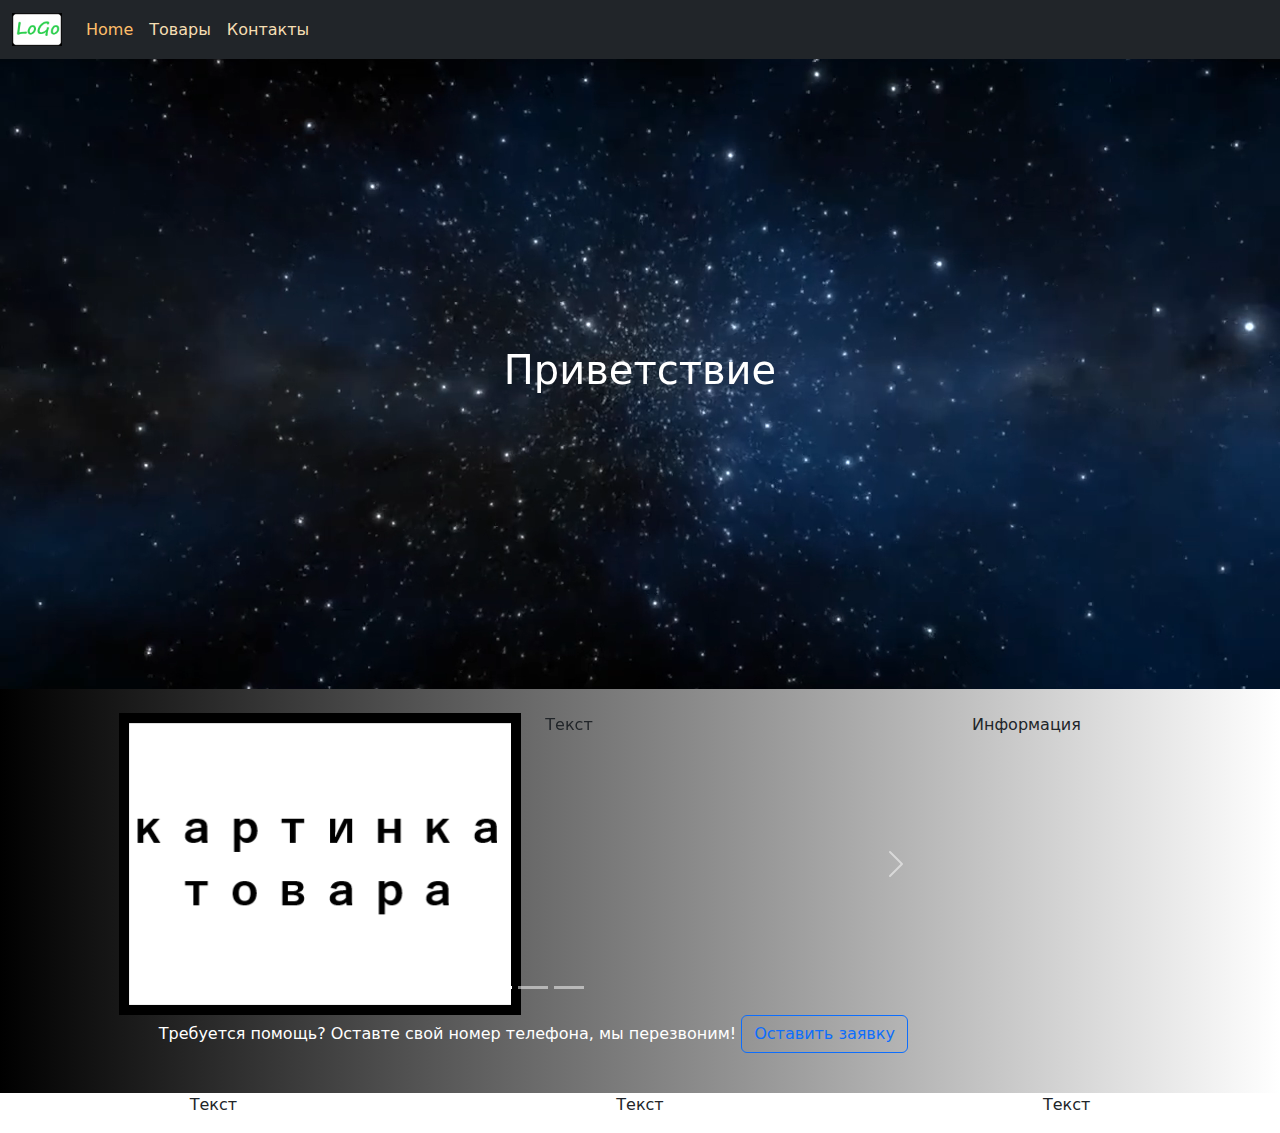
<file: index.html>
<!DOCTYPE html>
<html lang="en">

<head>
  <meta charset="UTF-8">
  <meta name="viewport" content="width=device-width, initial-scale=1.0">
  <link href="https://cdn.jsdelivr.net/npm/bootstrap@5.3.3/dist/css/bootstrap.min.css" rel="stylesheet"
    integrity="sha384-QWTKZyjpPEjISv5WaRU9OFeRpok6YctnYmDr5pNlyT2bRjXh0JMhjY6hW+ALEwIH" crossorigin="anonymous">
  <link rel="stylesheet" href="source/styles/style.css">
  <link rel="stylesheet" href="source/styles/bgvideo.css">
  <title>Mag</title>
  <link rel="apple-touch-icon" sizes="180x180" href="source/images/icon/apple-touch-icon.png">
  <link rel="icon" type="image/png" sizes="32x32" href="source/images/icon/favicon-32x32.png">
  <link rel="icon" type="image/png" sizes="16x16" href="source/images/icon/favicon-16x16.png">
  <link rel="manifest" href="source/images/icon/site.webmanifest">
</head>

<body>
  <header>
    <nav class="navbar navbar-expand-lg bg-dark">
      <div class="container-fluid">
        <a class="navbar-brand" href="index.html"><img src="source/images/rt.png" alt="логотип"></a>
        <button class="navbar-toggler" type="button" data-bs-toggle="collapse" data-bs-target="#navbarNav"
          aria-controls="navbarNav" aria-expanded="false" aria-label="Toggle navigation">
          <span class="navbar-toggler-icon"></span>&#9776;
        </button>
        <div class="collapse navbar-collapse" id="navbarNav">
          <ul class="navbar-nav">
            <li class="nav-item">
              <a class="nav-link active" aria-current="page" href="#">Home</a>
            </li>
            <li class="nav-item">
              <a class="nav-link" href="pricing.html">Товары</a>
            </li>
            <li class="nav-item">
              <a class="nav-link" href="contact.html">Контакты</a>
            </li>
          </ul>
        </div>
      </div>
    </nav>
  </header>

  <section>
    <div class="bgvideo">
      <video src="source/files/vidt2.mp4" type="video/mp4" autoplay muted loop></video>
      <div class="video-text">
        <h1>
          Приветствие
        </h1>
      </div>
    </div>

    <div class="container-fluid mt-4">

      <div class="row">

        <div class="col-lg-1">

        </div>

        <div class="col-lg-8 col-md-12">
          <div class="row">

            <div id="carouselExampleIndicators" class="carousel slide">
              <div class="carousel-indicators">
                <button type="button" data-bs-target="#carouselExampleIndicators" data-bs-slide-to="0" class="active"
                  aria-current="true" aria-label="Slide 1"></button>
                <button type="button" data-bs-target="#carouselExampleIndicators" data-bs-slide-to="1"
                  aria-label="Slide 2"></button>
                <button type="button" data-bs-target="#carouselExampleIndicators" data-bs-slide-to="2"
                  aria-label="Slide 3"></button>
              </div>
              <div class="carousel-inner">
                <div class="carousel-item active">
                  <div class="d-block w-100">
                    <div class="row">
                      <div class="col-lg-6 col-md-6">
                        <img src="source/images/T1.png" class="w-100" alt="Товар">
                      </div>
                      <div class="col-lg-6 col-md-6">
                        <p>
                          Текст
                        </p>
                      </div>
                    </div>
                  </div>
                </div>
                <div class="carousel-item">
                  <div class="d-block w-100">
                    <div class="row">
                      <div class="col-lg-6 col-md-6">
                        <img src="source/images/T1.png" class="w-100" alt="Товар">
                      </div>
                      <div class="col-lg-6 col-md-6">
                        <p>
                          Текст
                        </p>
                      </div>
                    </div>
                  </div>
                </div>
                <div class="carousel-item">
                  <div class="d-block w-100">
                    <div class="row">
                      <div class="col-lg-6 col-md-6">
                        <img src="source/images/T1.png" class="w-100" alt="Товар">
                      </div>
                      <div class="col-lg-6 col-md-6">
                        <p>
                          Текст
                        </p>
                      </div>
                    </div>
                  </div>
                </div>
              </div>
              <button class="carousel-control-prev" type="button" data-bs-target="#carouselExampleIndicators"
                data-bs-slide="prev">
                <span class="carousel-control-prev-icon" aria-hidden="true"></span>
                <span class="visually-hidden">Previous</span>
              </button>
              <button class="carousel-control-next" type="button" data-bs-target="#carouselExampleIndicators"
                data-bs-slide="next">
                <span class="carousel-control-next-icon" aria-hidden="true"></span>
                <span class="visually-hidden">Next</span>
              </button>

            </div>
            <div class="col-lg-12 col-md-12 text-center">
              <P class="white">Требуется помощь? Оставте свой номер телефона, мы перезвоним!
                <a href="logg.html" type="button" class="btn btn-outline-primary">Оставить заявку</a>
              </P>

            </div>
          </div>
        </div>

        <div class="col-lg-3 col-md-12">
          <div class="rov">
            <div class="col-lg-12">
              <p>Информация</p>
            </div>
          </div>
        </div>
  </section>

  <footer class="mt-4">
    <div class="container-fluid">
      <div class="row">
        <div class="col-lg-4 col-md-12 text-center">
          <p>Текст</p>
        </div>
        <div class="col-lg-4 col-md-12 text-center">
          <p>Текст</p>
        </div>
        <div class="col-lg-4 col-md-12 text-center">
          <p>Текст</p>
        </div>
      </div>
    </div>
  </footer>

  <script src="https://cdn.jsdelivr.net/npm/bootstrap@5.3.3/dist/js/bootstrap.bundle.min.js"
    integrity="sha384-YvpcrYf0tY3lHB60NNkmXc5s9fDVZLESaAA55NDzOxhy9GkcIdslK1eN7N6jIeHz"
    crossorigin="anonymous"></script>
</body>

</html>
</file>
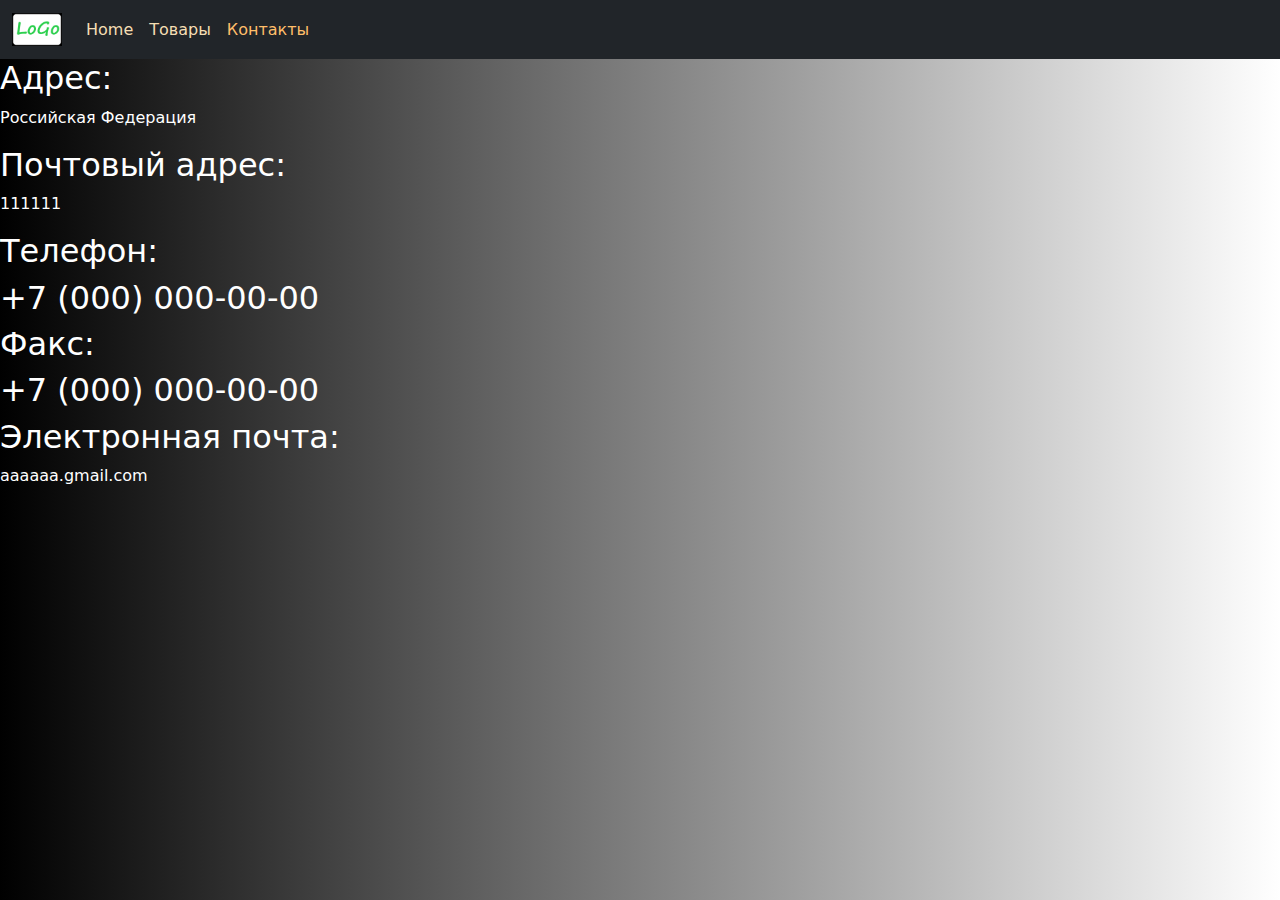
<file: contact.html>
<!DOCTYPE html>
<html lang="en">

<head>
    <meta charset="UTF-8">
    <meta name="viewport" content="width=device-width, initial-scale=1.0">
    <link href="https://cdn.jsdelivr.net/npm/bootstrap@5.3.3/dist/css/bootstrap.min.css" rel="stylesheet"
        integrity="sha384-QWTKZyjpPEjISv5WaRU9OFeRpok6YctnYmDr5pNlyT2bRjXh0JMhjY6hW+ALEwIH" crossorigin="anonymous">
    <link rel="stylesheet" href="source/styles/style.css">
    <title>Mag</title>
    <link rel="apple-touch-icon" sizes="180x180" href="source/images/icon/apple-touch-icon.png">
    <link rel="icon" type="image/png" sizes="32x32" href="source/images/icon/favicon-32x32.png">
    <link rel="icon" type="image/png" sizes="16x16" href="source/images/icon/favicon-16x16.png">
    <link rel="manifest" href="source/images/icon/site.webmanifest">
</head>

<body>
    <header>
        <nav class="navbar navbar-expand-lg bg-dark">
            <div class="container-fluid">
                <a class="navbar-brand" href="index.html"><img src="source/images/rt.png" alt="логотип"></a>
                <button class="navbar-toggler" type="button" data-bs-toggle="collapse" data-bs-target="#navbarNav"
                    aria-controls="navbarNav" aria-expanded="false" aria-label="Toggle navigation">
                    <span class="navbar-toggler-icon"></span>
                </button>
                <div class="collapse navbar-collapse" id="navbarNav">
                    <ul class="navbar-nav">
                        <li class="nav-item">
                            <a class="nav-link" aria-current="page" href="index.html">Home</a>
                        </li>
                        <li class="nav-item">
                            <a class="nav-link" href="pricing.html">Товары</a>
                        </li>
                        <li class="nav-item">
                            <a class="nav-link active" href="contact.html">Контакты</a>
                        </li>
                    </ul>
                </div>
            </div>
        </nav>
    </header>

    <section class="white">
        <H2>
            Адрес:
        </H2>
        <p>
            Российская Федерация
        </p>
        <h2>
            Почтовый адрес:
        </h2>
        <p>
            111111
        </p>
        <h2>
            Телефон:
        </h2>
        <h2>
            +7 (000) 000-00-00
        </h2>
        <h2>
            Факс:
        </h2>
        <h2>
            +7 (000) 000-00-00
        </h2>
        <h2>
            Электронная почта:
        </h2>
        <p>
            aaaaaa.gmail.com
        </p>
    </section>

    <script src="https://cdn.jsdelivr.net/npm/bootstrap@5.3.3/dist/js/bootstrap.bundle.min.js"
        integrity="sha384-YvpcrYf0tY3lHB60NNkmXc5s9fDVZLESaAA55NDzOxhy9GkcIdslK1eN7N6jIeHz"
        crossorigin="anonymous"></script>
</body>

</html>
</file>
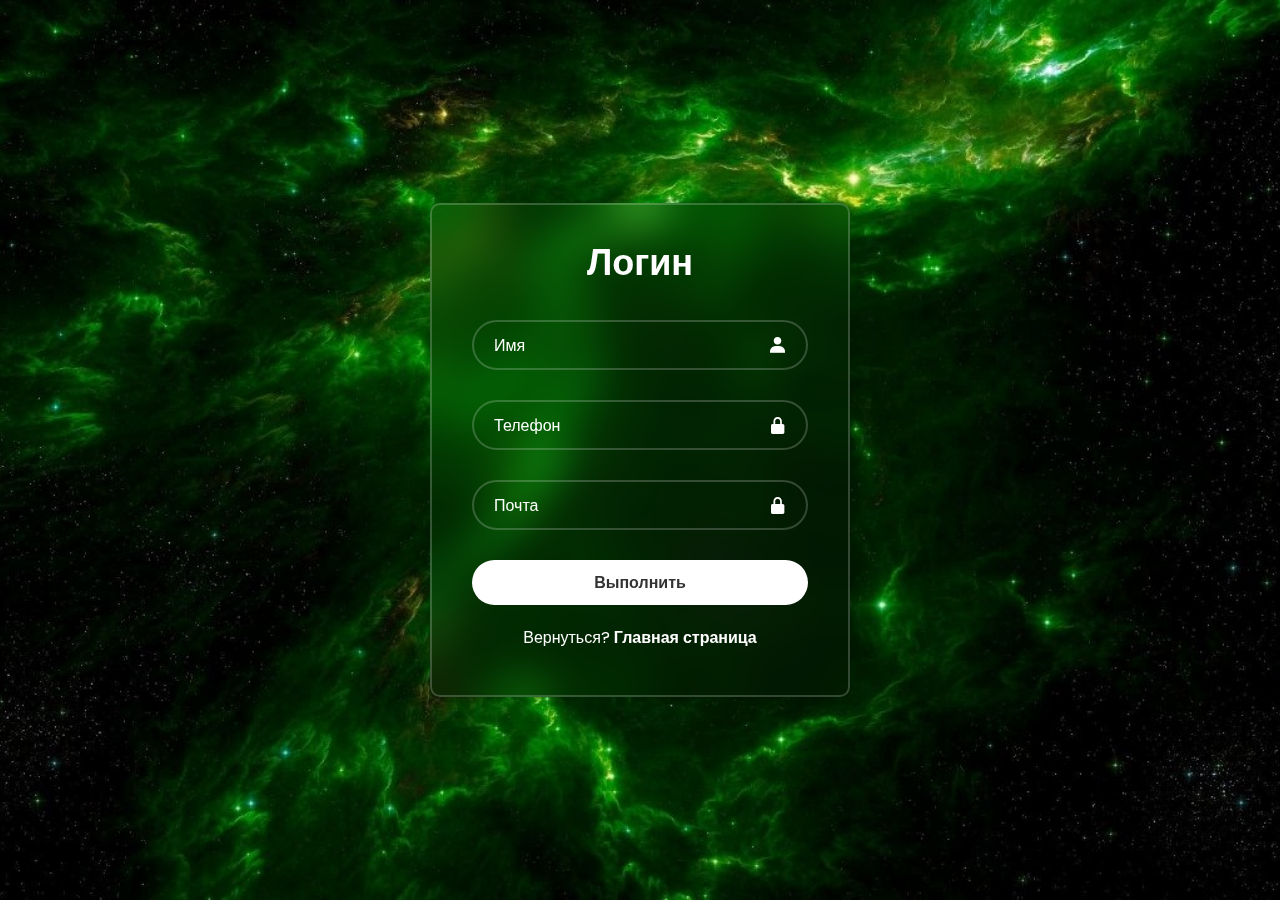
<file: logg.html>
<!DOCTYPE html>
<html lang="en">

<head>
    <meta charset="UTF-8">
    <meta http-equiv="X-UA-Compatible" content="IE=edge">
    <meta name="viewport" content="width=device-width, initial-scale=1.0">
    <title>Login</title>
    <link rel="stylesheet" href="source/styles/logg.css">
    <link href='https://unpkg.com/boxicons@2.1.4/css/boxicons.min.css' rel='stylesheet'>
</head>

<body>

    <div class="wrapper">
        <form action="">
            <h1>Логин</h1>
            <div class="input-box">
                <input id="name" type="Имя" placeholder="Имя" required>
                <i class='bx bxs-user'></i>
            </div>
            <div class="input-box">
                <input id="login" type="Телефон" placeholder="Телефон" required>
                <i class='bx bxs-lock-alt'></i>
            </div>
            <div class="input-box">
                <input id="password" type="Почта" placeholder="Почта" required>
                <i class='bx bxs-lock-alt'></i>
            </div>

            <!-- <div class="remember-forgot">
                <label><input type="checkbox">Запомнить меня</label>
                <a href="#">Забыли пароль?</a>
            </div> -->
            <button type="submit" id="submit" class="btn">Выполнить</button>

            <div class="register-link">
                <p>Вернуться? <a href="index.html">Главная страница</a></p>
            </div>
        </form>
    </div>
    <script src="source/styles/script.js"></script>
</body>

</html>
</file>
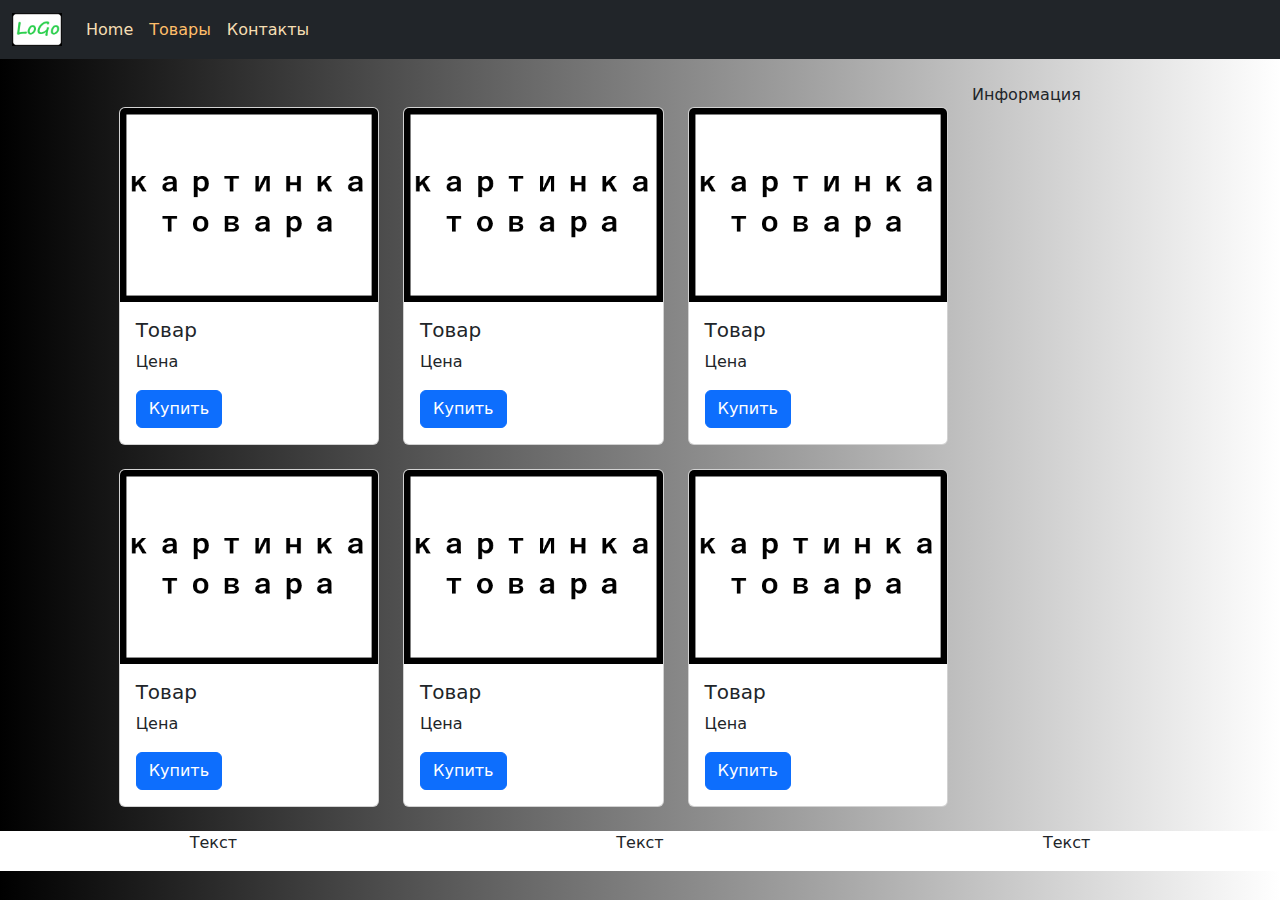
<file: pricing.html>
<!DOCTYPE html>
<html lang="en">

<head>
  <meta charset="UTF-8">
  <meta name="viewport" content="width=device-width, initial-scale=1.0">
  <link href="https://cdn.jsdelivr.net/npm/bootstrap@5.3.3/dist/css/bootstrap.min.css" rel="stylesheet"
    integrity="sha384-QWTKZyjpPEjISv5WaRU9OFeRpok6YctnYmDr5pNlyT2bRjXh0JMhjY6hW+ALEwIH" crossorigin="anonymous">
  <link rel="stylesheet" href="source/styles/style.css">
  <title>Mag</title>
  <link rel="apple-touch-icon" sizes="180x180" href="source/images/icon/apple-touch-icon.png">
  <link rel="icon" type="image/png" sizes="32x32" href="source/images/icon/favicon-32x32.png">
  <link rel="icon" type="image/png" sizes="16x16" href="source/images/icon/favicon-16x16.png">
  <link rel="manifest" href="source/images/icon/site.webmanifest">
</head>

<body>
  <header>
    <nav class="navbar navbar-expand-lg bg-dark">
      <div class="container-fluid">
        <a class="navbar-brand" href="index.html"><img src="source/images/rt.png" alt="логотип"></a>
        <button class="navbar-toggler" type="button" data-bs-toggle="collapse" data-bs-target="#navbarNav"
          aria-controls="navbarNav" aria-expanded="false" aria-label="Toggle navigation">
          <span class="navbar-toggler-icon"></span>
        </button>
        <div class="collapse navbar-collapse" id="navbarNav">
          <ul class="navbar-nav">
            <li class="nav-item">
              <a class="nav-link" aria-current="page" href="index.html">Home</a>
            </li>
            <li class="nav-item">
              <a class="nav-link active" href="pricing.html">Товары</a>
            </li>
            <li class="nav-item">
              <a class="nav-link" href="contact.html">Контакты</a>
            </li>
          </ul>
        </div>
      </div>
    </nav>
  </header>

  <section>
    <div class="container-fluid mt-4">

      <div class="row">

        <div class="col-lg-1">

        </div>

        <div class="col-lg-8 col-md-12">
          <div class="row">

            <div class="col-lg-4 col-md-6 mt-4">
              <div class="card">
                <img src="source/images/T1.png" class="card-img-top" alt="...">
                <div class="card-body">
                  <h5 class="card-title">Товар</h5>
                  <p class="card-text">Цена</p>
                  <a href="#" class="btn btn-primary">Купить</a>
                </div>
              </div>
            </div>

            <div class="col-lg-4 col-md-6 mt-4">
              <div class="card">
                <img src="source/images/T1.png" class="card-img-top" alt="...">
                <div class="card-body">
                  <h5 class="card-title">Товар</h5>
                  <p class="card-text">Цена</p>
                  <a href="#" class="btn btn-primary">Купить</a>
                </div>
              </div>
            </div>

            <div class="col-lg-4 col-md-6 mt-4">
              <div class="card">
                <img src="source/images/T1.png" class="card-img-top" alt="...">
                <div class="card-body">
                  <h5 class="card-title">Товар</h5>
                  <p class="card-text">Цена</p>
                  <a href="#" class="btn btn-primary">Купить</a>
                </div>
              </div>
            </div>

            <div class="col-lg-4 col-md-6 mt-4">
              <div class="card">
                <img src="source/images/T1.png" class="card-img-top" alt="...">
                <div class="card-body">
                  <h5 class="card-title">Товар</h5>
                  <p class="card-text">Цена</p>
                  <a href="#" class="btn btn-primary">Купить</a>
                </div>
              </div>
            </div>

            <div class="col-lg-4 col-md-6 mt-4">
              <div class="card">
                <img src="source/images/T1.png" class="card-img-top" alt="...">
                <div class="card-body">
                  <h5 class="card-title">Товар</h5>
                  <p class="card-text">Цена</p>
                  <a href="#" class="btn btn-primary">Купить</a>
                </div>
              </div>
            </div>

            <div class="col-lg-4 col-md-6 mt-4">
              <div class="card">
                <img src="source/images/T1.png" class="card-img-top" alt="...">
                <div class="card-body">
                  <h5 class="card-title">Товар</h5>
                  <p class="card-text">Цена</p>
                  <a href="#" class="btn btn-primary">Купить</a>
                </div>
              </div>
            </div>

          </div>
        </div>

        <div class="col-lg-3 col-md-12">
          <div class="rov">
            <div class="col-lg-12">
              <p>Информация</p>
            </div>
          </div>
        </div>

      </div>

    </div>
  </section>

  <footer class="mt-4">
    <div class="container-fluid">
      <div class="row">
        <div class="col-lg-4 col-md-12 text-center">
          <p>Текст</p>
        </div>
        <div class="col-lg-4 col-md-12 text-center">
          <p>Текст</p>
        </div>
        <div class="col-lg-4 col-md-12 text-center">
          <p>Текст</p>
        </div>
      </div>
    </div>
  </footer>

  <script src="https://cdn.jsdelivr.net/npm/bootstrap@5.3.3/dist/js/bootstrap.bundle.min.js"
    integrity="sha384-YvpcrYf0tY3lHB60NNkmXc5s9fDVZLESaAA55NDzOxhy9GkcIdslK1eN7N6jIeHz"
    crossorigin="anonymous"></script>
</body>

</html>
</file>
<file: source/styles/style.css>
body {    
    background: linear-gradient(90deg, #000000 0%, #ffffff 100%);
}

.nav-link {
    color: wheat;
}

.navbar-nav .nav-link.active {
color: rgb(255, 190, 105);
}

.navbar-brand img {
    width: 50px;
}

footer {
    background: white;
}

.white {
    color: white;
}
</file>
<file: source/styles/bgvideo.css>
.bgvideo {
    height: 70vh;
    width: 100%;
    position: relative;
    display: flex;
    justify-content: center;
    align-items: center;
}

.bgvideo video {
    height: 70vh;
    width: 100%;
    position: absolute;
    top: 0;
    left: 0;
    object-fit: cover;
    z-index: 1;
}

.video-text {
    color: white;
    z-index: 2;
}
</file>
<file: source/styles/logg.css>
@import url("https://fonts.googleapis.com/css2?family=Poppins:wght@300;400;500;600;700;800;900&display=swap");

* {
  margin: 0;
  padding: 0;
  box-sizing: border-box;
  font-family: "Poppins", sans-serif;
}

body {
  display: flex;
  justify-content: center;
  align-items: center;
  min-height: 100vh;
  background: url(ima.png) no-repeat;
  background-size: cover;
  background-position: center;
}

.wrapper {
  width: 420px;
  background: transparent;
  border: 2px solid rgba(255, 255, 255, .2);
  backdrop-filter: blur(20px);
  box-shadow: 0 0 10px rgba(0, 0, 0, .2);
  color: #fff;
  border-radius: 10px;
  padding: 30px 40px;
}

.wrapper h1 {
  font-size: 36px;
  text-align: center;
}

.wrapper .input-box {
  position: relative;
  width: 100%;
  height: 50px;
  margin: 30px 0;
}

.input-box input {
  width: 100%;
  height: 100%;
  background: transparent;
  border: none;
  outline: none;
  border: 2px solid rgba(255, 255, 255, .2);
  border-radius: 40px;
  font-size: 16px;
  color: #fff;
  padding: 20px 45px 20px 20px;
}

.input-box input::placeholder {
  color: #fff;
}

.input-box input::placeholder {
  color: #fff;
}

.input-box i {
  position: absolute;
  right: 20px;
  top: 50%;
  transform: translateY(-50%);
  font-size: 20px;
}

.wrapper .remember-forgot {
  display: flex;
  justify-content: space-between;
  font-size: 14.5px;
  margin: -15px 0 15px;
}

.remember-forgot label input {
  accent-color: #fff;
  margin-right: 3px;
}

.remember-forgot a {
  color: #fff;
  text-decoration: none;
}

.remember-forgot a:hover {
  text-decoration: underline;
}

.wrapper .btn {
  width: 100%;
  height: 45px;
  background: #fff;
  border: none;
  outline: none;
  border-radius: 40px;
  box-shadow: 0 0 10 rgba(0, 0, 0, .1);
  cursor: pointer;
  font-size: 16px;
  color: #333;
  font-weight: 600;
}

.wrapper .register-link {
  font-size: 14.5;
  text-align: center;
  margin: 20px 0 15px;
}

.register-link p a {
  color: #fff;
  text-decoration: none;
  font-weight: 600;
}

.register-link p a:hover {
  text-decoration: underline;
}
</file>
